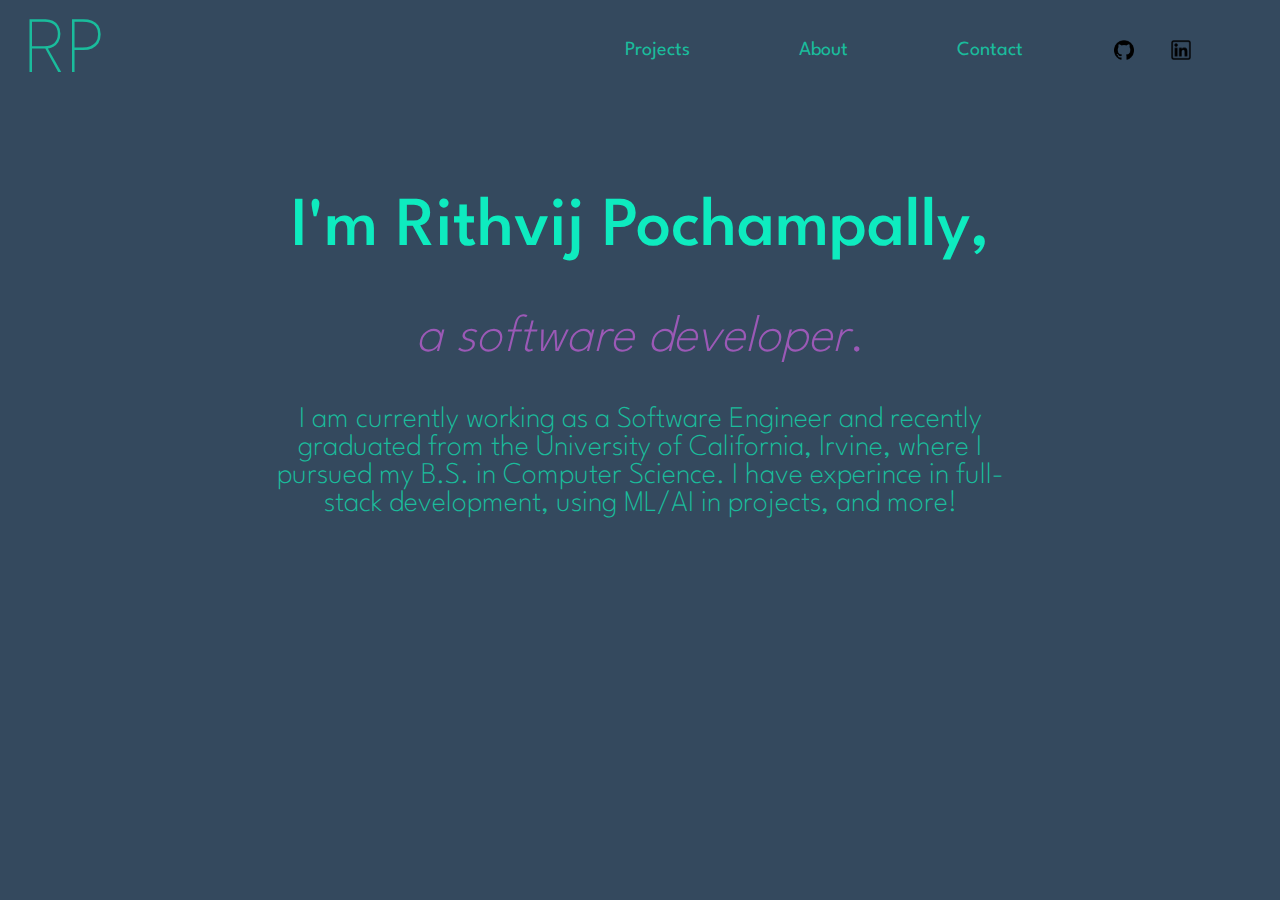
<file: index.html>
<!doctype html>
<html lang="en" class="about">

<!--
WRITTEN BY: Rithvij Pochampally
EMAIL: rpochamp@uci.edu
-->

<head>
  <meta charset="utf-8">
  <meta name="author" content="Your name here">
  <meta name="description" content="description of your page">
  <meta name="viewport" content="width=device-width, initial-scale=1">
  <link rel="stylesheet" href="index.css">
  <link rel="preconnect" href="https://fonts.googleapis.com">
  <link rel="preconnect" href="https://fonts.gstatic.com" crossorigin>
  <link href="https://fonts.googleapis.com/css2?family=League+Spartan:wght@100;200;500&display=swap" rel="stylesheet">
   <!-- you would also link to Bootstrap here! -->
  <title>Rithvij's Portfolio</title>
</head>
<body>
  <div class="flex">
    <div class="logo">
      <a href="index.html" class="hyperlink"><p id="logo-text">RP</p></a>
    </div>
    <input class="side-menu" type="checkbox" id="side-menu">
    <label class="hamb" for="side-menu"><span class="hamb-line"></span></label>
    <nav class="navbar">
      <ul class="menu">
        <li><a href="pages/projects.html" class="hyperlink" id="projects-link">Projects</a></li>
        <li><a href="pages/about.html" class="hyperlink" id="about-link">About</a></li>
        <li><a href="pages/contact.html" class="hyperlink" id="contact-link">Contact</a></li>
      </ul>
      <div class="logos">
        <a href="https://www.linkedin.com/in/rithvij-pochampally/" target="_blank">
            <img src="./images/Linkedin-logo.png" id="Linkedin-logo" alt="Linkedin Logo, links to Rithvij's Linkedin"></a>
          
        <a href="https://github.com/rithvij315" target="_blank">
            <img src="./images/Github-logo.png"  id="Github-logo" alt="Github Logo, links to Rithvij's Github"></a>   
      </div>
    </nav>
  </div>

  <div class="text-body">
    <h1>I'm Rithvij Pochampally,</h1>
    <h2><em>a software developer</em>.</h2>
    <p>I am currently working as a Software Engineer and recently graduated from the University of California, Irvine, where I pursued my B.S. in Computer Science.
      I have experince in full-stack development, using ML/AI in projects, and more!</p>
  </div>
</body>
</html>
</file>
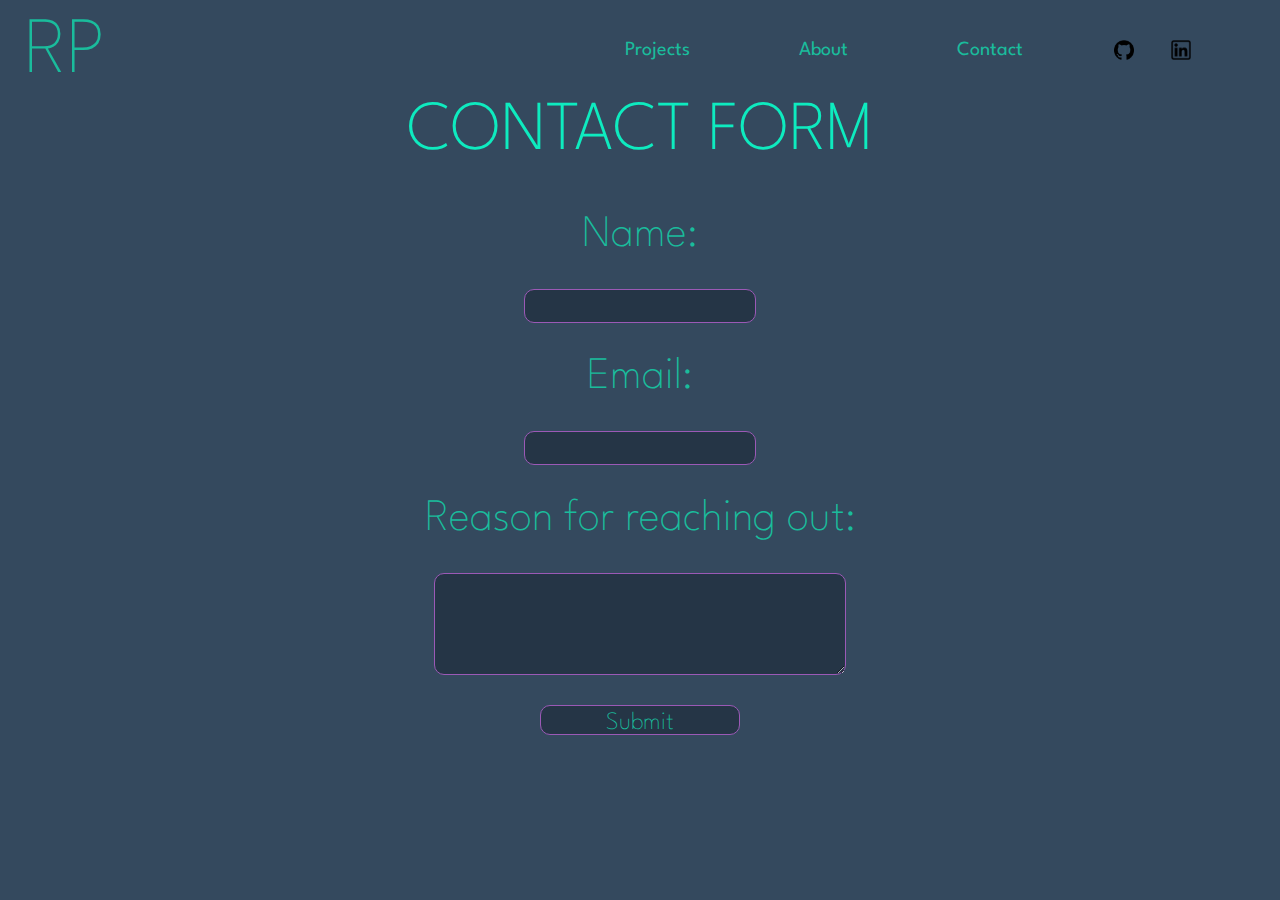
<file: pages/contact.html>
<!doctype html>
<html lang="en" class="about">

<!--
WRITTEN BY: Rithvij Pochampally
EMAIL: rpochamp@uci.edu
-->

<head>
  <meta charset="utf-8">
  <meta name="author" content="Your name here">
  <meta name="description" content="description of your page">
  <meta name="viewport" content="width=device-width, initial-scale=1">
  <link rel="stylesheet" href="../index.css">
  <link rel="preconnect" href="https://fonts.googleapis.com">
  <link rel="preconnect" href="https://fonts.gstatic.com" crossorigin>
  <link href="https://fonts.googleapis.com/css2?family=League+Spartan:wght@100;200;500&display=swap" rel="stylesheet">
   <!-- you would also link to Bootstrap here! -->
  <title>Contact</title>
</head>
<body>
  <div class="flex">
    <div class="logo">
      <a href="../index.html" class="hyperlink"><p id="logo-text">RP</p></a>
    </div>
    <input class="side-menu" type="checkbox" id="side-menu">
    <label class="hamb" for="side-menu"><span class="hamb-line"></span></label>
    <nav class="navbar">
      <ul class="menu">
        <li><a href="projects.html" class="hyperlink" id="projects-link">Projects</a></li>
        <li><a href="about.html" class="hyperlink" id="about-link">About</a></li>
        <li><a href="contact.html" class="hyperlink" id="contact-link">Contact</a></li>
      </ul>
      <div class="logos">
        <a href="https://www.linkedin.com/in/rithvij-pochampally/" target="_blank">
            <img src="../images/Linkedin-logo.png" id="Linkedin-logo" alt="Linkedin Logo, links to Rithvij's Linkedin"></a>
          
        <a href="https://github.com/rithvij315" target="_blank">
            <img src="../images/Github-logo.png"  id="Github-logo" alt="Github Logo, links to Rithvij's Github"></a>   
      </div>
    </nav>
  </div>

  <div class="text-body-about">
    <h1 id="about-header">CONTACT FORM</h1>
    <form action="https://public.herotofu.com/v1/ba540620-6ca0-11ee-95be-07c35b4ecd07" method="post" accept-charset="UTF-8">
        <label for="name">Name:</label><br>
        <input type="text" id="name" name="Name" required><br>
        <label for="contact">Email:</label><br>
        <input type="text" id="email" name="Email" required><br>
        <label for="reason-input">Reason for reaching out:</label><br>
        <textarea id="reason-input" name="Reason" required> </textarea>
        <input type="submit" value="Submit">
        <div style="text-indent:-99999px; white-space:nowrap; overflow:hidden; position:absolute;" aria-hidden="true">
          <input type="text" name="_gotcha" tabindex="-1" autocomplete="off" />
        </div>
    </form>
  </div>
</body>
</html>
</file>
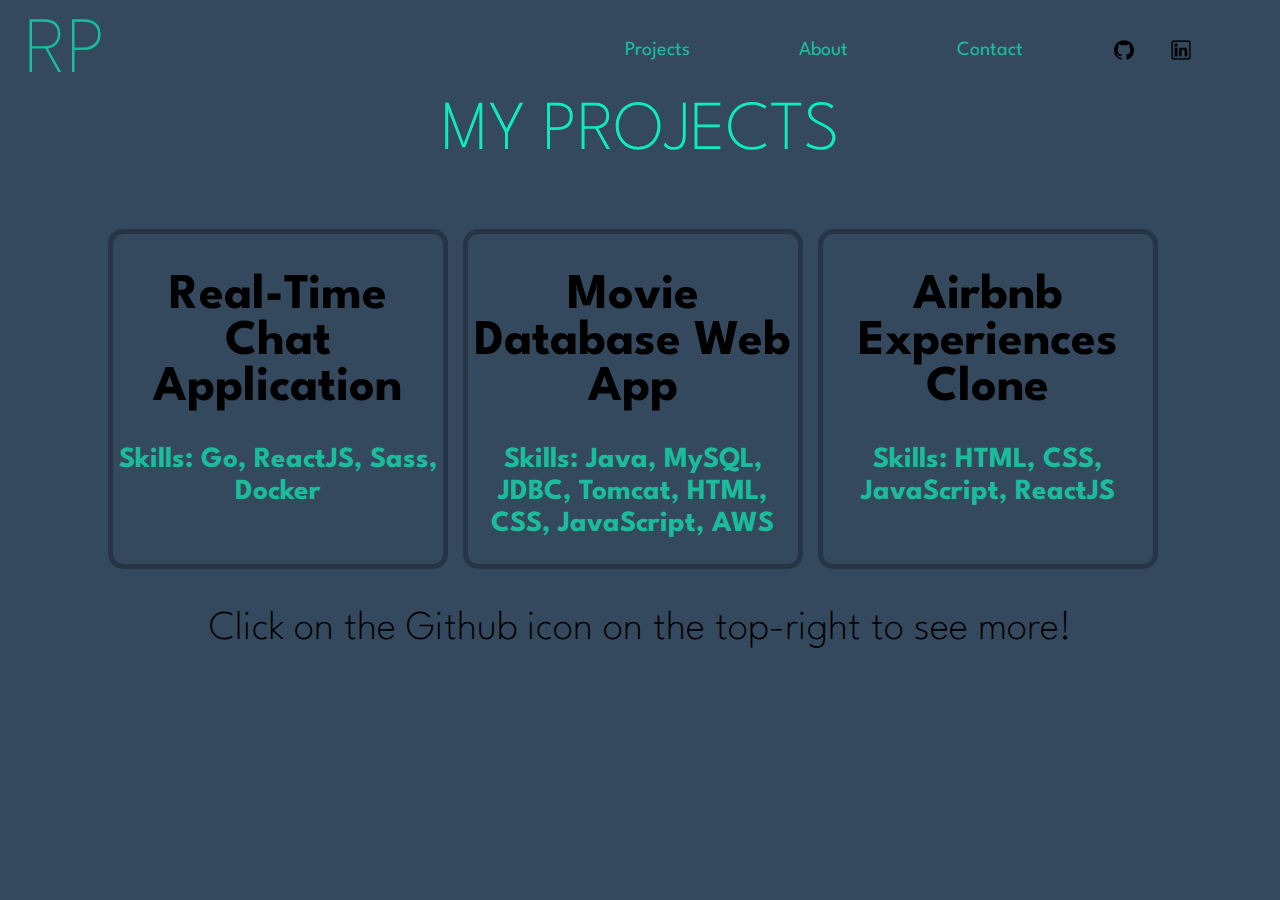
<file: pages/projects.html>
<!doctype html>
<html lang="en">

<!--
WRITTEN BY: Rithvij Pochampally
EMAIL: rpochamp@uci.edu
-->

<head>
  <meta charset="utf-8">
  <meta name="author" content="Your name here">
  <meta name="description" content="description of your page">
  <meta name="viewport" content="width=device-width, initial-scale=1">
  <link rel="stylesheet" href="../index.css">
  <link rel="preconnect" href="https://fonts.googleapis.com">
  <link rel="preconnect" href="https://fonts.gstatic.com" crossorigin>
  <link href="https://fonts.googleapis.com/css2?family=League+Spartan:wght@100;200;500&display=swap" rel="stylesheet">
   <!-- you would also link to Bootstrap here! -->
  <title>Projects</title>
</head>
<body>
  <div class="flex">
    <div class="logo">
      <a href="../index.html" class="hyperlink"><p id="logo-text">RP</p></a>
    </div>
    <input class="side-menu" type="checkbox" id="side-menu">
    <label class="hamb" for="side-menu"><span class="hamb-line"></span></label>
    <nav class="navbar">
      <ul class="menu">
        <li><a href="projects.html" class="hyperlink" id="projects-link">Projects</a></li>
        <li><a href="about.html" class="hyperlink" id="about-link">About</a></li>
        <li><a href="contact.html" class="hyperlink" id="contact-link">Contact</a></li>
      </ul>
      <div class="logos">
        <a href="https://www.linkedin.com/in/rithvij-pochampally/" target="_blank">
            <img src="../images/Linkedin-logo.png" id="Linkedin-logo" alt="Linkedin Logo, links to Rithvij's Linkedin"></a>
          
        <a href="https://github.com/rithvij315" target="_blank">
            <img src="../images/Github-logo.png"  id="Github-logo" alt="Github Logo, links to Rithvij's Github"></a>   
      </div>
    </nav>
  </div>

  <div class="text-body-about">
    <h1 id="about-header">MY PROJECTS</h1>
    <div class="projects">
        <div class="project">
            <h1><a href="https://github.com/rithvij315/chat-app" target="_blank" class="project-link">Real-Time Chat Application</a></h1>
            <h3>Skills: Go, ReactJS, Sass, Docker</h3>
        </div>
        <div class="project">
            <h1><a href="https://github.com/rithvij315/MovieDatabaseWebApp" target="_blank" class="project-link">Movie Database Web App</a></h1>
            <h3>Skills: Java, MySQL, JDBC, Tomcat, HTML, CSS, JavaScript, AWS</h3>
        </div>
        <div class="project">
            <h1><a href="https://github.com/rithvij315/airbnb-experiences" target="_blank" class="project-link">Airbnb Experiences Clone</a></h1>
            <h3>Skills: HTML, CSS, JavaScript, ReactJS</h3>
        </div>
    </div>
    <h3 id="projects-footer">Click on the Github icon on the top-right to see more!</h3>
  </div>
</body>
</html>
</file>
<file: index.css>
html {
    height: 100%;
    background: rgb(52,73,94);

}


body {
    margin: 0;
    font-family: 'League Spartan', sans-serif;
}



.navbar {
    /* border: dashed blue 2px; */
    position: relative;
    font-family: 'League Spartan', sans-serif;
    width: 100%;
}

.navbar > ul{
    display: inline-block;
}

.logo {
    /* border: dashed green 2px; */
    width: 300px;
    height: 100px;
    margin: 0;
    position: relative;
    display: flex;
}

#logo-text {
    /* border: dashed yellow 2px; */
    font-size: 80px;
    font-weight: 100;
    color: #1abc9c;
    margin: 0;
    margin-left: 30%;
    margin-top: 20%;
}

.hyperlink:link, .project-link:link {
    text-decoration: none;
}

.hyperlink:visited, .project-link:visited {
    text-decoration: none;
    color: black;
}

.hyperlink:hover {
    text-decoration: none;
    font-size: 25px;
    cursor: pointer;
}

.project-link:hover {
    text-decoration: none;
    text-decoration: underline;
    cursor: pointer;
}

.hyperlink:active, .project-link:active {
    text-decoration: none;
}

.text-body {
    font-family: 'League Spartan', sans-serif;
    margin: auto;
    /* border: dashed coral 2px; */
    margin-top: 90px;
    font-size: 35px;
    animation: fadeIn 3s;
    -webkit-animation: fadeIn 3s;
}

@keyframes fadeIn {
    0% { opacity: 0; }
    100% { opacity: 1; }
}

  @-webkit-keyframes fadeIn {
    0% { opacity: 0; }
    100% { opacity: 1; }
}

.text-body > h1 {
    font-weight: 500;
    text-align: center;
    color:#0EEBBF;
    line-height: 1.1;
}

.text-body > h2 {
    font-weight: 200;
    text-align: center;
    color: #9b59b6;
}


.text-body > p {
    font-size: 30px;
    font-weight: 200;
    text-align: center;
    margin-left: auto;
    margin-right: auto;
    width: 60%;
    color:#1abc9c;
}

.about-photo {
    width: 300px;
    /* border: dashed goldenrod 2px; */
    display: block;
    margin-left: auto;
    margin-right: auto;
    margin-top: 5px;
    margin-bottom: 10px;
}

.text-body-about {
    font-family: 'League Spartan', sans-serif;
    /* border: dashed coral 2px; */
    font-size: 35px;
    animation: fadeIn 3s;
    -webkit-animation: fadeIn 3s;
}

#about-header {
    font-weight: 200;
}

.text-body-about > h1 {
    font-weight: 500;
    text-align: center;
    color:#0EEBBF;
    margin: 0;
}

.text-body-about > h2 {
    font-weight: 200;
    text-align: center;
    color: #9b59b6;
    margin:0;
}

.text-body-about > p {
    line-height: 1.2;
    font-size: 25px;
    font-weight: 200;
    text-align: center;
    margin-left: auto;
    margin-right: auto;
    padding-bottom: 50px;
    width: 80%;
    color:#1abc9c;
}



form {
    color:#1abc9c;
    margin-top: 50px;
    display: grid;
    place-items: center;
    /* border: dashed coral 2px; */

}

form > label {
    font-weight: 100;
    font-size: 45px;
    text-align: center;
}

input {
    width: 220px;
    height: 30px;
    background-color: #253546;
    border-radius: 10px;
    border: 1px solid #9b59b6;
    color: white;
    font-family: 'League Spartan', sans-serif;
    padding-left: 5px;
    padding-right: 5px;
    font-size: 20px;
}

#reason-input {
    width: 400px;
    height: 90px;
}

textarea {
    width: 400px;
    height: 90px;
    background-color: #253546;
    border-radius: 10px;
    border: 1px solid #9b59b6;
    color: white;
    font-family: 'League Spartan', sans-serif;
    padding: 5px;
    font-size: 20px;
}

input[type=submit] {
    font-weight: 100;
    color: #1abc9c;
    margin-top: 30px;
    width: 200px;
    font-size: 25px;
    padding-top: 5px;
}

.projects {
    display: flex;
    flex-wrap: wrap;
    margin-top: 50px;
    justify-content: center;
}

.project {
    border: 5px solid #253546;
    border-radius: 15px;
    height: 320px;
    width: 320px;
    font-size: 25px;
    margin-top: 15px;
    margin-right: 15px;
    text-align: center;
    color: black;
    padding: 5px;
}

.project > h3 {
    color:#1abc9c;
    line-height: 1.1;
}

#projects-footer {
    text-align: center;
    font-weight: 200;
    padding-bottom: 75px;
    padding-left: 30px;
    padding-right: 30px;
}

li {
    list-style-type: none;
}

@media only screen and (MIN-width: 1024px) {
    .flex {
        display: flex;
    }

    .hamb, .side-menu {
        display: none;
    }

    .hyperlink {
        transition: all 200ms;
        position: absolute;
        font-size: 20px;
    }
    
    .project-link {
        transition: all 200ms;
        color: black;
    }
    
    #projects-link {
        position: absolute;
        text-align: center;
        left: 40%;
        transform: translate(-50%, -50%);
        top: 50%;
        color: #1abc9c;
    }
    
    #about-link {
        position: absolute;
        text-align: center;
        left: 56%;
        transform: translate(-50%, -50%);
        top: 50%;
        color: #1abc9c;
    }
    
    #contact-link {
        position: absolute;
        text-align: center;
        left: 72%;
        transform: translate(-50%, -50%);
        top: 50%;
        color: #1abc9c;
    }

    .logos > a > img {
        position: absolute;
        height: 20px;
        width: 20px;
        transform: translate(-50%, -50%);
        top: 50%;
    }
    
    #Linkedin-logo {
        left: 90.5%;
    }
    
    #Github-logo {
        left: 85%;
    }
}

@media only screen and (MAX-width: 1024px) {
    html {
        height: 100%;
        background: rgb(52,73,94);
    }

    .navbar {
        /* border: dashed palevioletred 2px; */
        margin-top: 30px;
        position: sticky;
        top: 0;
        width: 100%;
        height: 100%;
        max-height: 0;
        overflow: hidden;
    }
    
    .menu a{
        display: block;
        padding: 30px;
        color: white;
    }
    
    .hamb{
        cursor: pointer;
        float: right;
        padding: 40px 20px;
    }

    .hamb-line {
        background: white;
        display: block;
        height: 2px;
        position: relative;
        width: 24px;
    }

    .hamb-line::before,
    .hamb-line::after{
        background: white;
        content: '';
        display: block;
        height: 100%;
        position: absolute;
        transition: .2s;
        width: 100%;
    }

    .hamb-line::before{
        top: 5px;
    }
    .hamb-line::after{
        top: -5px;
    }
    
    .side-menu {
        display: none;
    }

    .side-menu:checked ~ .navbar {
        max-height: 100%;
    }
    .side-menu:checked ~ .hamb .hamb-line {
        background: transparent;
    }
    .side-menu:checked ~ .hamb .hamb-line::before {
        transform: rotate(-45deg);
        top:0;
    }
    .side-menu:checked ~ .hamb .hamb-line::after {
        transform: rotate(45deg);
        top:0;
    }
    



    .logo {
        display: inline-block;
        /* border: dashed green 2px; */
        width: 50%;
        overflow: hidden;
        height: 80px;
        margin: 0;
        vertical-align: middle;
    }

    #logo-text {
        /* border: dashed yellow 2px; */
        font-size: 100px;
        font-weight: 100;
        color: #1abc9c;
        margin: 0;
        margin-left: 15px;
        margin-top: 10px
    }
    
    .logos > a > img {
        height: 30px;
        width: 30px;
        transform: translate(-50%, -50%);
        top: 60%;
        position: absolute;
    }

    
    #Linkedin-logo {
        left: 8%;
    }
    
    #Github-logo {
        left: 18%;
    }

    .hyperlink {
        transition: all 0ms;
        font-size: 20px;
    }
    

    .project-link {
        transition: all 0ms;
        color: black;
    }
    
    #projects-link {
        position: absolute;
        text-align: center;
        left: 38%;
        transform: translate(-50%, -50%);
        top: 70%;
        color: #1abc9c;
    }
    
    #about-link {
        position: absolute;
        text-align: center;
        left: 62%;
        transform: translate(-50%, -50%);
        top: 70%;
        color: #1abc9c;
    }
    
    #contact-link {
        position: absolute;
        text-align: center;
        left: 87%;
        transform: translate(-50%, -50%);
        top: 70%;
        color: #1abc9c;
    }

    .text-body {
        font-family: 'League Spartan', sans-serif;
        margin: auto;
        /* border: dashed coral 2px; */
        margin-top: 50px;
        font-size: 35px;
        animation: fadeIn 3s;
        -webkit-animation: fadeIn 3s;
    }

    .text-body > h1 {
        font-weight: 500;
        text-align: center;
        color:#0EEBBF;
        line-height: 1.1;
        padding-left: 20px;
        padding-right: 20px;
        font-size: 65px;
    }
    
    .text-body > h2 {
        font-weight: 200;
        text-align: center;
        color: #9b59b6;
    }
    
    .text-body > p {
        font-size: 30px;
        font-weight: 200;
        text-align: center;
        margin-left: auto;
        margin-right: auto;
        width: 90%;
        color:#1abc9c;
    }

    .project {
        border: 5px solid #253546;
        border-radius: 15px;
        height: 320px;
        width: 320px;
        font-size: 25px;
        margin-top: 15px;
        margin-right: auto;
        margin-left: auto;
        text-align: center;
        color: black;
        padding: 5px;
    }
    
    #about-header {
        font-weight: 200;
        margin-top: 30px;
    }

    .about-photo {
        width: 250px;
        /* border: dashed goldenrod 2px; */
        display: block;
        margin-left: auto;
        margin-right: auto;
        margin-top: 5px;
        margin-bottom: 10px;
    }

    textarea {
        width: 300px !important;
        height: 90px;
        background-color: #253546;
        border-radius: 10px;
        border: 1px solid #9b59b6;
        color: white;
        font-family: 'League Spartan', sans-serif;
        padding: 5px;
        font-size: 20px;
    }
}
</file>
